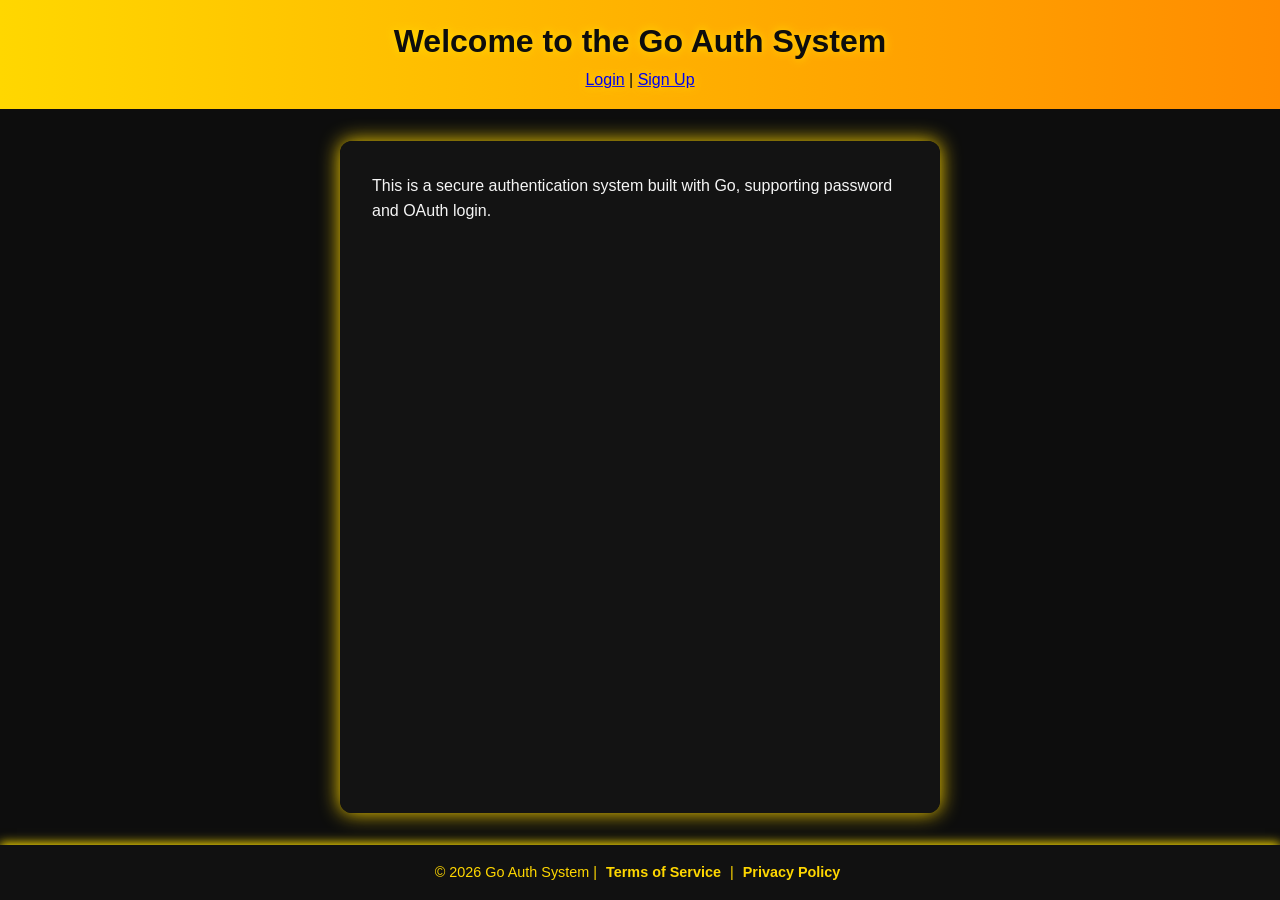
<file: templates/index.html>
<!DOCTYPE html>
<html lang="en">
<head>
  <meta charset="UTF-8">
  <title>Go Auth System</title>
  <meta name="viewport" content="width=device-width, initial-scale=1.0">
  <link rel="stylesheet" href="/static/style.css">
</head>
<body>
  <header>
    <h1>Welcome to the Go Auth System</h1>
    <nav>
      <a href="/login">Login</a> | 
      <a href="/signup">Sign Up</a>
    </nav>
  </header>
  <main>
    <p>This is a secure authentication system built with Go, supporting password and OAuth login.</p>
  </main>
  <footer>
    <p>
      &copy; 2026 Go Auth System |
      <a href="/terms">Terms of Service</a> |
      <a href="/privacy">Privacy Policy</a>
    </p>
  </footer>
</body>
</html>
</file>
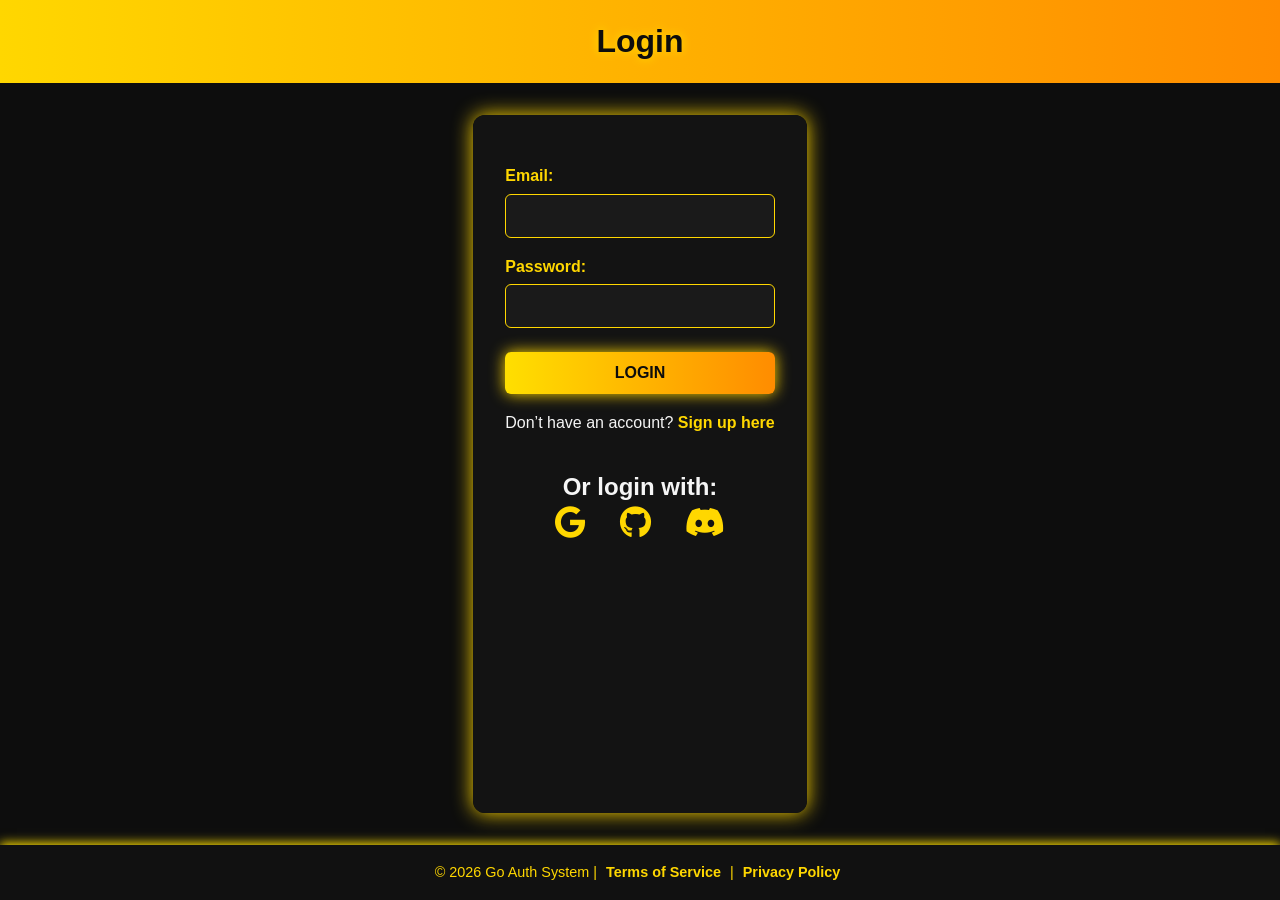
<file: templates/login.html>
<!DOCTYPE html>
<html lang="en">
<head>
  <meta charset="UTF-8">
  <title>Login - Go Auth System</title>
  <meta name="viewport" content="width=device-width, initial-scale=1.0">
  <link rel="stylesheet" href="/static/style.css">
  <link rel="stylesheet" href="https://cdnjs.cloudflare.com/ajax/libs/font-awesome/6.5.0/css/all.min.css">
</head>
<body>
  <header>
    <h1>Login</h1>
  </header>
  <main>
    <form action="/login-post" method="post">
      <label for="email">Email:</label>
      <input type="email" id="email" name="email" required>

      <label for="password">Password:</label>
      <input type="password" id="password" name="password" required>

      <button type="submit">Login</button>
    </form>

    <p class="switch-link">
      Don’t have an account? <a href="/signup">Sign up here</a>
    </p>

    <section class="oauth">
      <h2>Or login with:</h2>
      <a href="/auth/google" title="Login with Google"><i class="fab fa-google fa-2x"></i></a>
      <a href="/auth/github" title="Login with GitHub"><i class="fab fa-github fa-2x"></i></a>
      <a href="/auth/discord" title="Login with Discord"><i class="fab fa-discord fa-2x"></i></a>
    </section>
  </main>
  <footer>
    <p>
      &copy; 2026 Go Auth System |
      <a href="/terms">Terms of Service</a> |
      <a href="/privacy">Privacy Policy</a>
    </p>
  </footer>
</body>
</html>
</file>
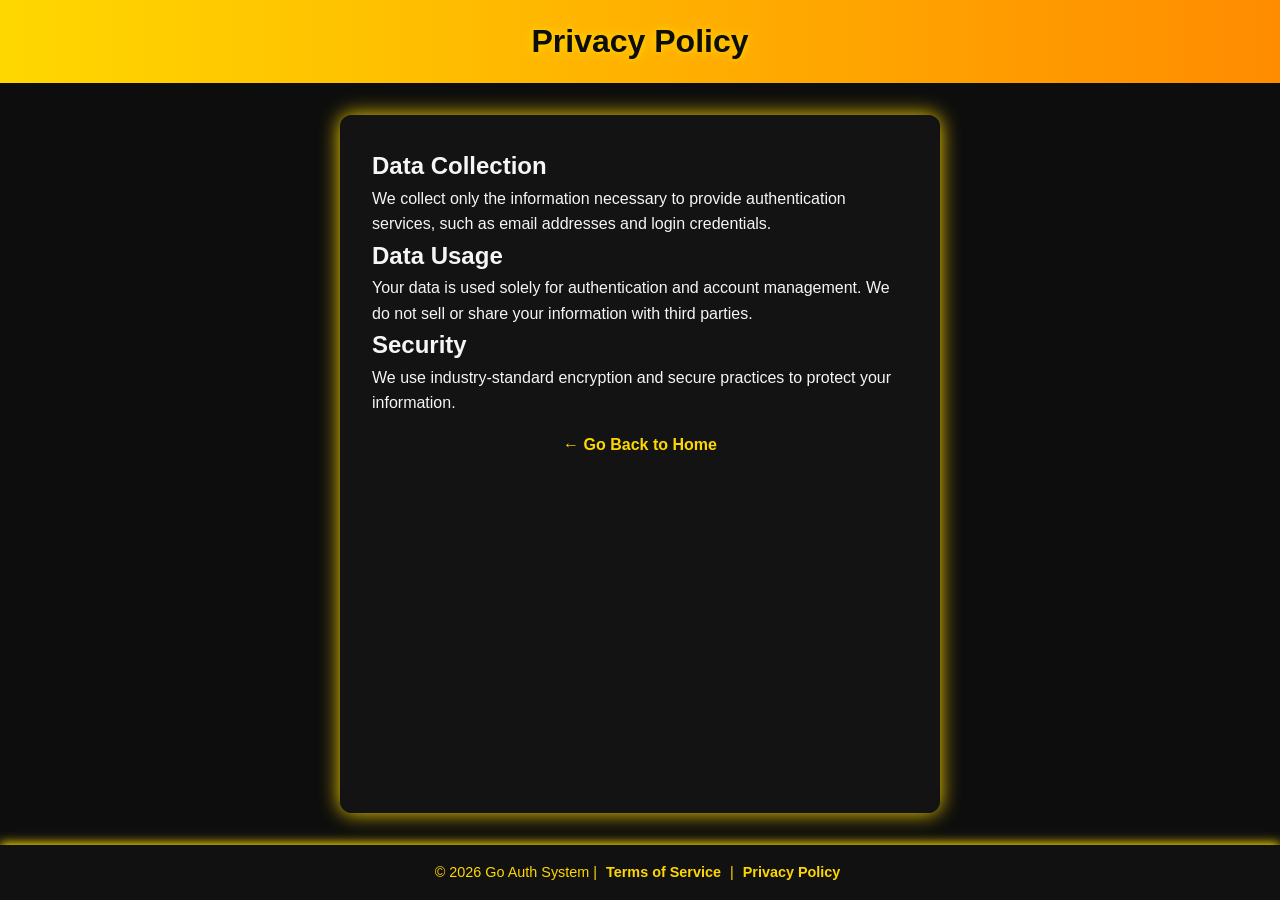
<file: templates/privacy.html>
<!DOCTYPE html>
<html lang="en">
<head>
  <meta charset="UTF-8">
  <title>Privacy Policy - Go Auth System</title>
  <meta name="viewport" content="width=device-width, initial-scale=1.0">
  <link rel="stylesheet" href="/static/style.css">
</head>
<body>
  <header>
    <h1>Privacy Policy</h1>
  </header>
  <main>
    <section>
      <h2>Data Collection</h2>
      <p>We collect only the information necessary to provide authentication services, such as email addresses and login credentials.</p>

      <h2>Data Usage</h2>
      <p>Your data is used solely for authentication and account management. We do not sell or share your information with third parties.</p>

      <h2>Security</h2>
      <p>We use industry‑standard encryption and secure practices to protect your information.</p>
    </section>

    <p class="switch-link">
      <a href="/">← Go Back to Home</a>
    </p>
  </main>
  <footer>
    <p>
      &copy; 2026 Go Auth System |
      <a href="/terms">Terms of Service</a> |
      <a href="/privacy">Privacy Policy</a>
    </p>
  </footer>
</body>
</html>
</file>
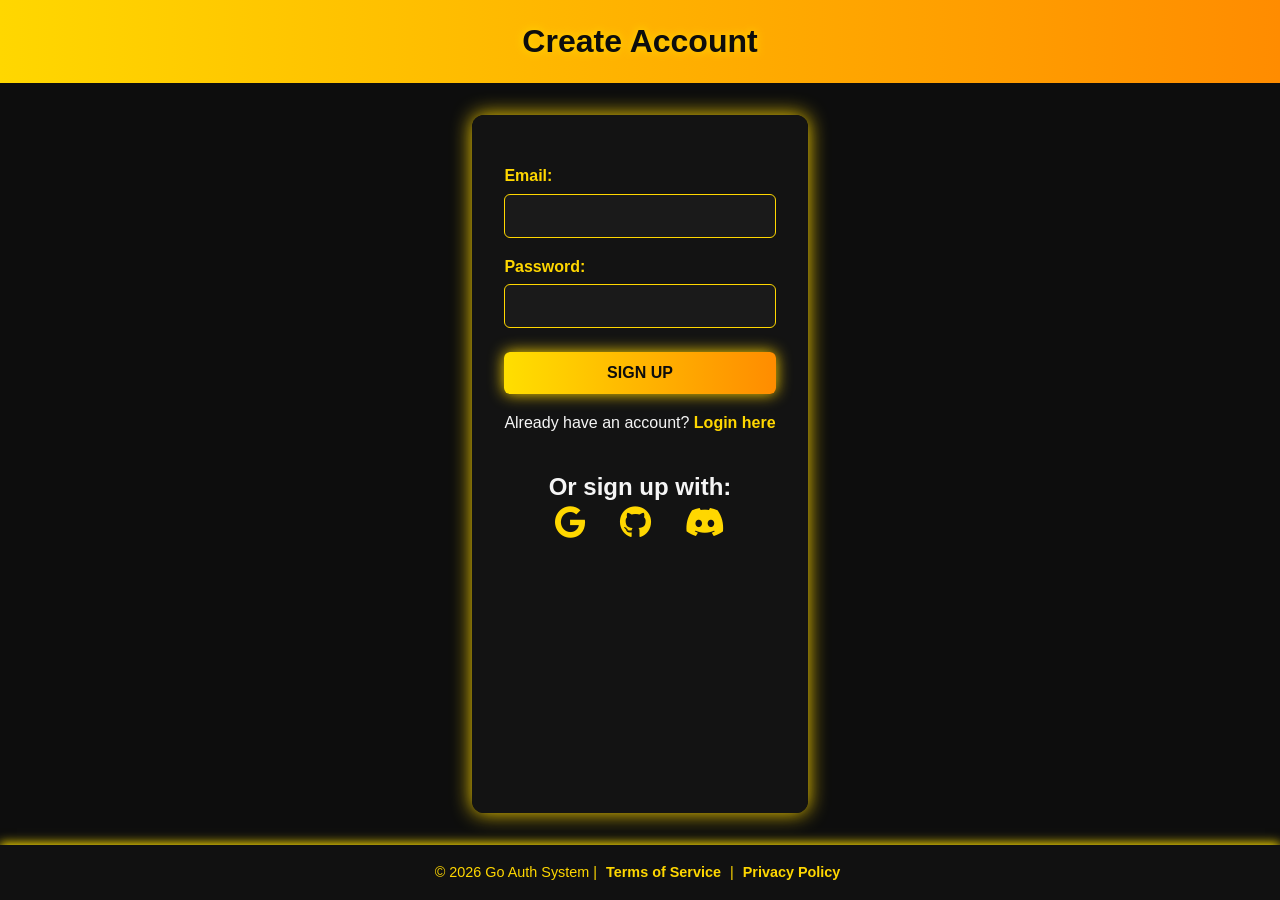
<file: templates/signup.html>
<!DOCTYPE html>
<html lang="en">
<head>
  <meta charset="UTF-8">
  <title>Sign Up - Go Auth System</title>
  <meta name="viewport" content="width=device-width, initial-scale=1.0">
  <link rel="stylesheet" href="/static/style.css">
  <link rel="stylesheet" href="https://cdnjs.cloudflare.com/ajax/libs/font-awesome/6.5.0/css/all.min.css">
</head>
<body>
  <header>
    <h1>Create Account</h1>
  </header>
  <main>
    <form action="/signup-post" method="post">
      <label for="email">Email:</label>
      <input type="email" id="email" name="email" required>

      <label for="password">Password:</label>
      <input type="password" id="password" name="password" required>

      <button type="submit">Sign Up</button>
    </form>

    <p class="switch-link">
      Already have an account? <a href="/login">Login here</a>
    </p>

    <section class="oauth">
      <h2>Or sign up with:</h2>
      <a href="/auth/google" title="Sign up with Google"><i class="fab fa-google fa-2x"></i></a>
      <a href="/auth/github" title="Sign up with GitHub"><i class="fab fa-github fa-2x"></i></a>
      <a href="/auth/discord" title="Sign up with Discord"><i class="fab fa-discord fa-2x"></i></a>
    </section>
  </main>
  <footer>
    <p>
      &copy; 2026 Go Auth System |
      <a href="/terms">Terms of Service</a> |
      <a href="/privacy">Privacy Policy</a>
    </p>
  </footer>
</body>
</html>
</file>
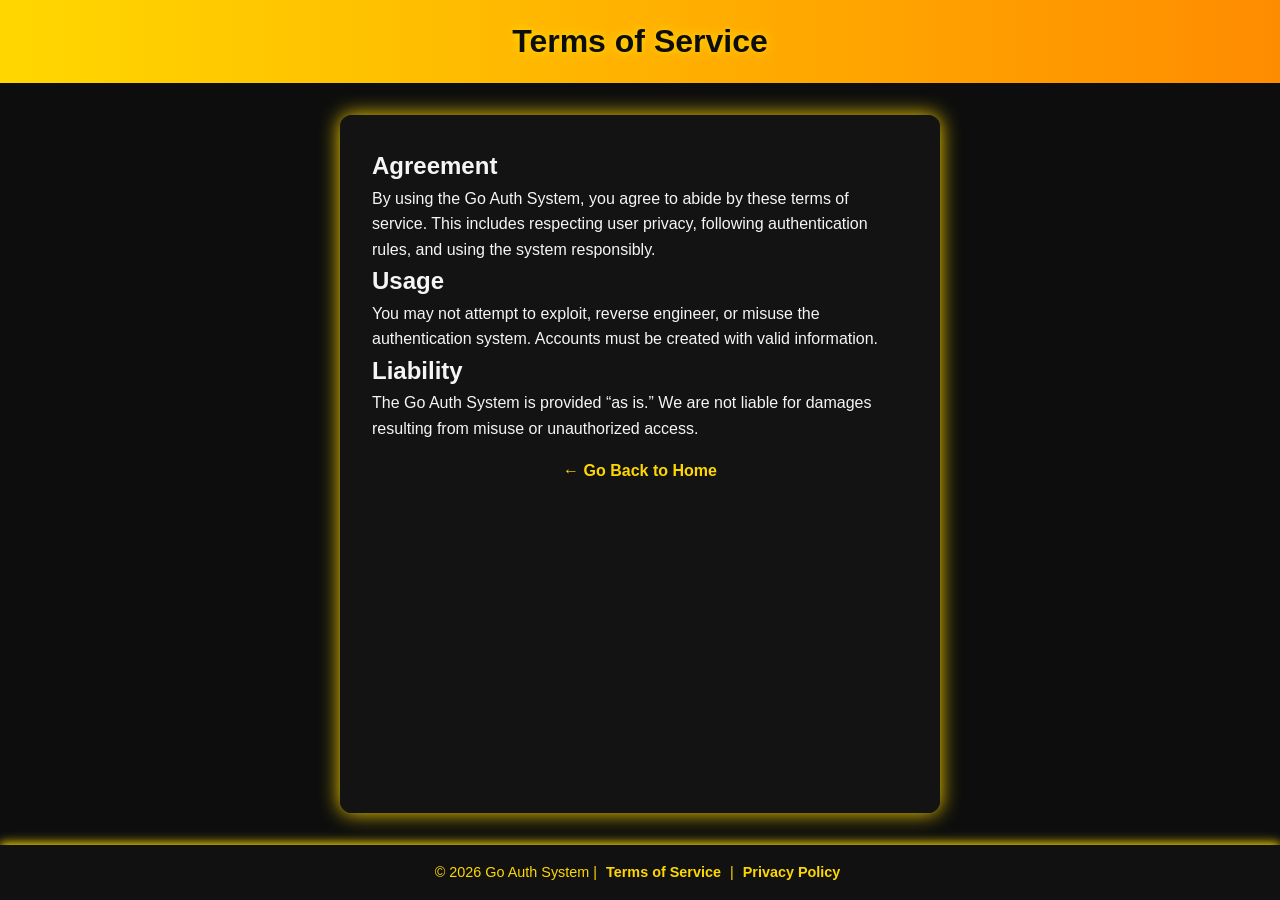
<file: templates/terms.html>
<!DOCTYPE html>
<html lang="en">
<head>
  <meta charset="UTF-8">
  <title>Terms of Service - Go Auth System</title>
  <meta name="viewport" content="width=device-width, initial-scale=1.0">
  <link rel="stylesheet" href="/static/style.css">
</head>
<body>
  <header>
    <h1>Terms of Service</h1>
  </header>
  <main>
    <section>
      <h2>Agreement</h2>
      <p>By using the Go Auth System, you agree to abide by these terms of service. This includes respecting user privacy, following authentication rules, and using the system responsibly.</p>

      <h2>Usage</h2>
      <p>You may not attempt to exploit, reverse engineer, or misuse the authentication system. Accounts must be created with valid information.</p>

      <h2>Liability</h2>
      <p>The Go Auth System is provided “as is.” We are not liable for damages resulting from misuse or unauthorized access.</p>
    </section>

    <p class="switch-link">
      <a href="/">← Go Back to Home</a>
    </p>
  </main>
  <footer>
    <p>
      &copy; 2026 Go Auth System |
      <a href="/terms">Terms of Service</a> |
      <a href="/privacy">Privacy Policy</a>
    </p>
  </footer>
</body>
</html>
</file>
<file: static/style.css>
/* Reset defaults */
* {
  margin: 0;
  padding: 0;
  box-sizing: border-box;
}

body {
  font-family: "Segoe UI", Roboto, Helvetica, Arial, sans-serif;
  background: #0d0d0d; /* dark background */
  color: #f5f5f5;
  line-height: 1.6;
  min-height: 100vh;
  display: flex;
  flex-direction: column;
}

/* Header */
header {
  background: linear-gradient(90deg, #ffd700, #ff8c00);
  color: #0d0d0d;
  padding: 1rem;
  text-align: center;
  text-shadow: 0 0 10px #ffdf00;
}

header h1 {
  font-size: 2rem;
  font-weight: bold;
}

/* Main content */
main {
  flex: 1;
  padding: 2rem;
  max-width: 600px;
  margin: 2rem auto;
  background: rgba(20, 20, 20, 0.95);
  border-radius: 12px;
  box-shadow: 0 0 20px #ffd700;
}

/* Forms */
form {
  display: flex;
  flex-direction: column;
}

label {
  margin-top: 1rem;
  font-weight: 600;
  color: #ffd700;
}

input {
  padding: 0.75rem;
  margin-top: 0.3rem;
  border: 1px solid #ffd700;
  border-radius: 6px;
  background: #1a1a1a;
  color: #fff;
  font-size: 1rem;
}

input:focus {
  outline: none;
  box-shadow: 0 0 10px #ffdf00;
}

button {
  margin-top: 1.5rem;
  padding: 0.75rem;
  background: linear-gradient(90deg, #ffdf00, #ff8c00);
  color: #0d0d0d;
  border: none;
  border-radius: 6px;
  font-weight: 700;
  cursor: pointer;
  font-size: 1rem;
  text-transform: uppercase;
  box-shadow: 0 0 15px #ffd700;
  transition: transform 0.2s ease, box-shadow 0.2s ease;
}

button:hover {
  transform: scale(1.05);
  box-shadow: 0 0 25px #ffdf00;
}

/* Switch links */
.switch-link {
  margin-top: 1rem;
  text-align: center;
}

.switch-link a {
  color: #ffd700;
  font-weight: 600;
  text-decoration: none;
}

.switch-link a:hover {
  text-shadow: 0 0 10px #ffdf00;
}

/* OAuth section */
.oauth {
  margin-top: 2rem;
  text-align: center;
}

.oauth a {
  margin: 0 15px;
  color: #ffd700;
  transition: transform 0.2s ease, color 0.2s ease;
}

.oauth a:hover {
  transform: scale(1.2);
  color: #ff8c00;
}

/* Footer */
footer {
  background: #111;
  text-align: center;
  padding: 1rem;
  font-size: 0.9rem;
  color: #ffd700;
  box-shadow: 0 -2px 10px #ffdf00;
}

footer a {
  color: #ffd700;
  text-decoration: none;
  font-weight: 600;
  margin: 0 5px;
  transition: color 0.2s ease, text-shadow 0.2s ease;
}

footer a:hover {
  color: #ff8c00;
  text-shadow: 0 0 10px #ffdf00;
}

/* Mobile optimization */
@media (max-width: 768px) {
  main {
    padding: 1rem;
    margin: 1rem;
    max-width: 100%;
    box-shadow: none;
    border-radius: 0;
  }

  input, button {
    width: 100%;
  }
}
</file>
